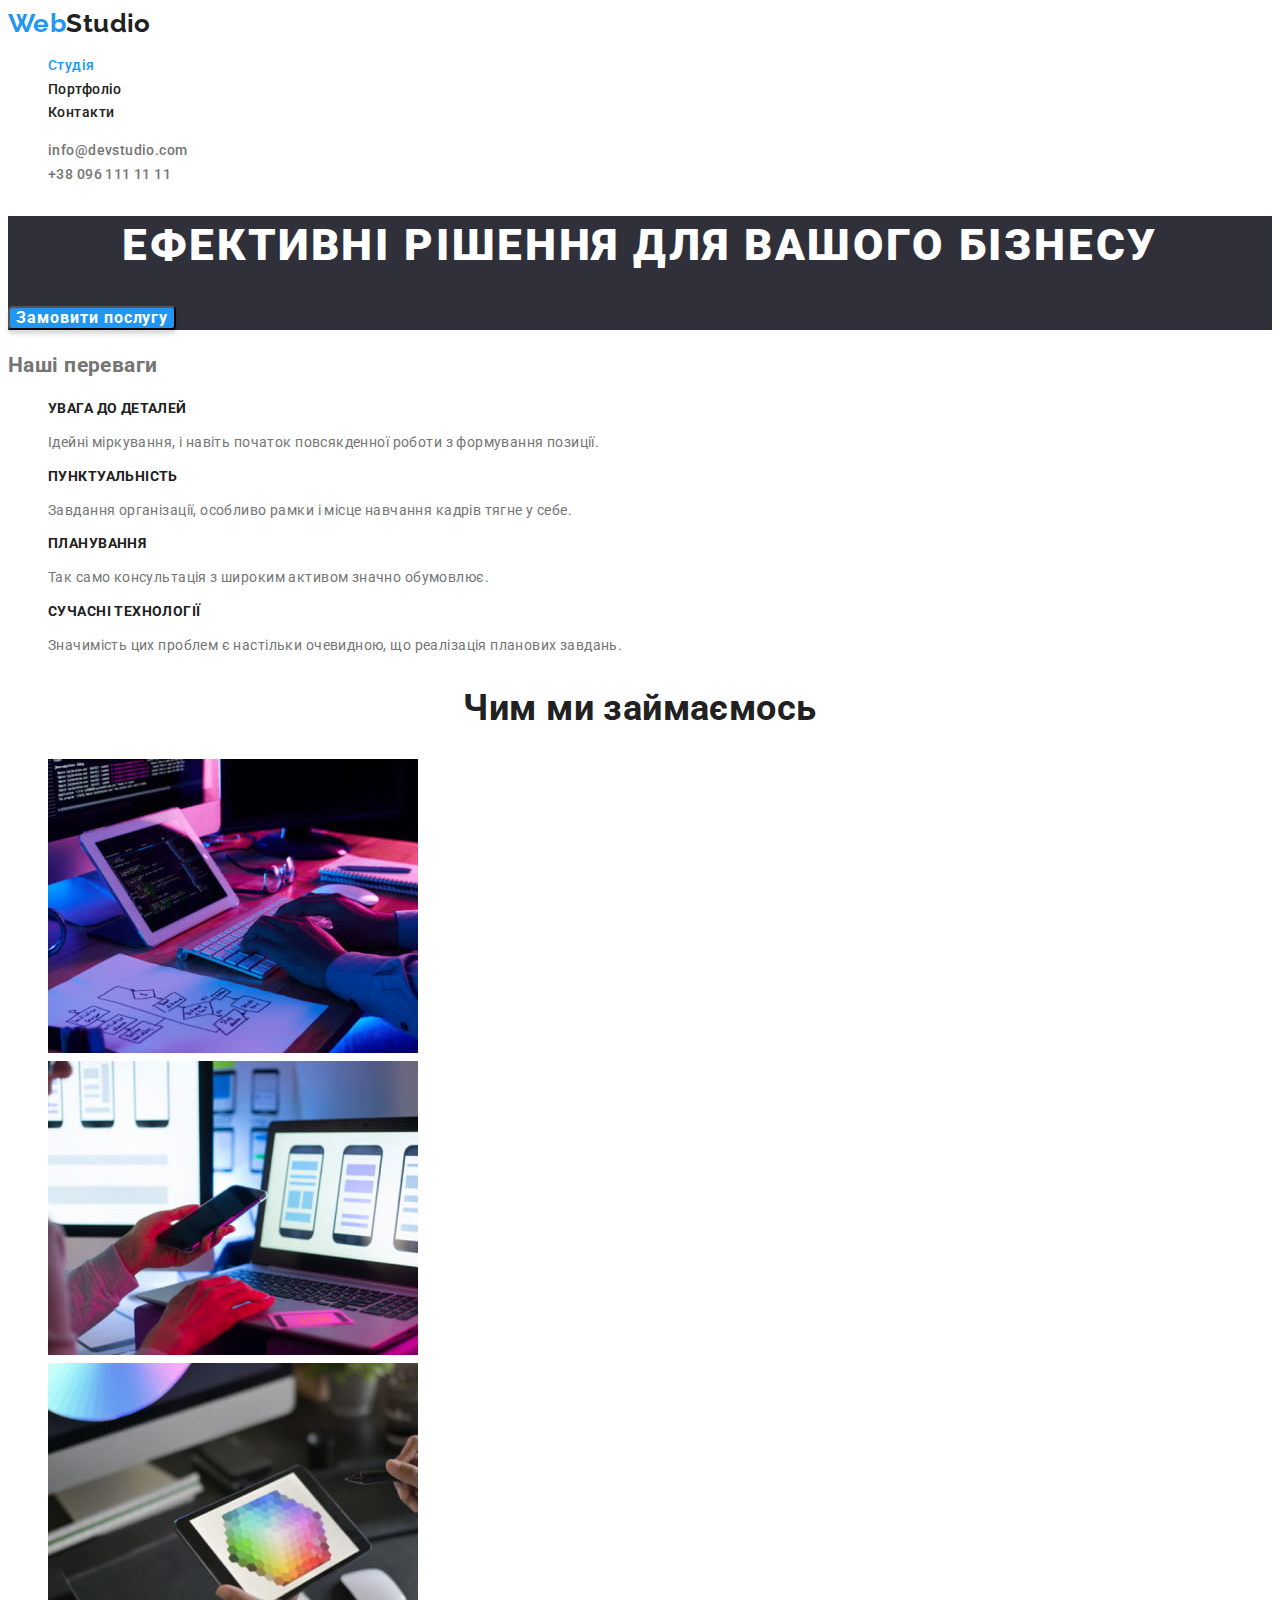
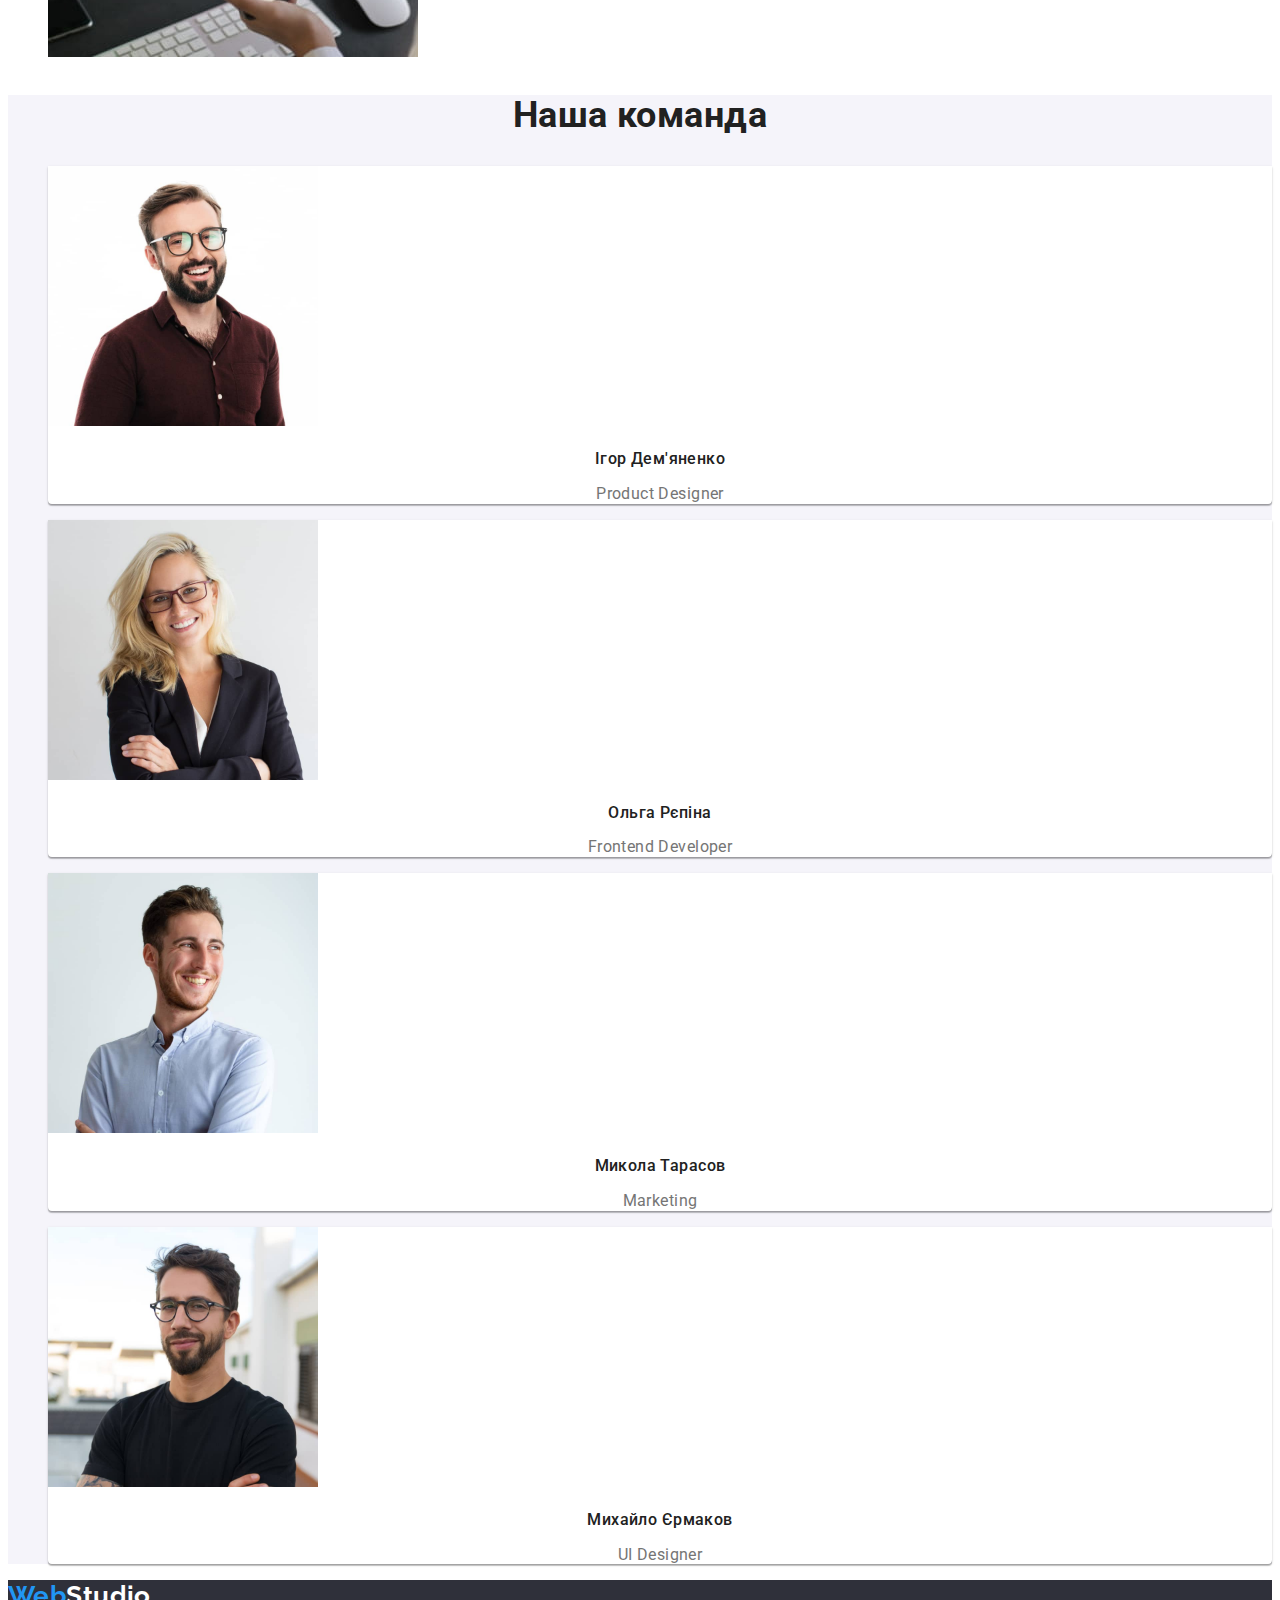
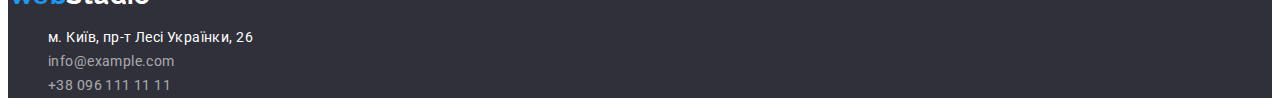
<file: index.html>
<!DOCTYPE html>
<html lang="uk">
<head>
    <meta charset="UTF-8">
    <meta http-equiv="X-UA-Compatible" content="IE=edge">
    <meta name="viewport" content="width=device-width, initial-scale=1.0">
    <title>Web Studio (Version 2.1)</title>
    <link href="https://fonts.googleapis.com/css2?family=Raleway:wght@700&family=Roboto:wght@400;500;700;900&display=swap" 
    rel="stylesheet">
    <link rel="stylesheet" href="./css/styles.css">
</head>

<body>
    <header>

<!--navigation-->
            <nav>
                <a href="./index.html" class="logo">
                        <span class="logo-web">Web</span><span class="logo-studio">Studio</span>
                </a>
                <ul class="nav-list">
                    <li>
                    <a href="./index.html" class="nav-list-link current">Студія</a>
                    </li>
                    <li>
                    <a href="./portfolio.html" class="nav-list-link">Портфоліо</a>
                    </li>
                    <li>
                    <a href="./index.html" class="nav-list-link">Контакти</a>
                    </li>
                </ul>
            </nav>
<!--navigation-->

<!--contacts-->
        <ul class="contact">
            <li>
                <a href="mailto:info@devstudio.com" class="contact-link">info@devstudio.com</a>
            </li>
            <li>
                <a href="tel:+380961111111" class="contact-link">+38 096 111 11 11</a>
            </li>
        </ul>
<!--contacts-->
    </header>


<!--Hero-->
    <main>
        <section class="main-section">
            <h1 class="main-title">Ефективні рішення для вашого бізнесу</h1>
            <button type="button" class="main-btn">Замовити послугу</button>
        </section>
        <section class="hero">
            <!--Hide-->
            <h2 class="hero-title">Наші переваги</h2>
            <!--Hide-->
            <ul class="hero-list">
                <li>
                    <h3 class="hero-subtitle">Увага до деталей</h3>
                    <p>Ідейні міркування, і навіть початок повсякденної роботи з формування позиції.</p>
                </li>
                <li>
                    <h3 class="hero-subtitle">Пунктуальність</h3>
                    <p>Завдання організації, особливо рамки і місце навчання кадрів тягне у себе.</p>
                </li>
                <li>
                    <h3 class="hero-subtitle">Планування</h3>
                    <p>Так само консультація з широким активом значно обумовлює.</p>
                </li>
                <li>
                    <h3 class="hero-subtitle">Сучасні технології</h3>
                    <p>Значимість цих проблем є настільки очевидною, що реалізація планових завдань.</p>
                </li>
            </ul>
        </section>

<!--Work-->
        <section class="work">
            <h2 class="section-title">Чим ми займаємось</h2>
            <ul class="work-pictures-list">
                <li>
                    <img src="./images/box-1.jpg" width="370" height="294" alt="Фото з компьютером">
                </li>
                <li>
                    <img src="./images/box-2.jpg" width="370" height="294" alt="Фото з ноутбуком">
                </li>
                <li>
                    <img src="./images/box-3.jpg" width="370" height="294" alt="Фото з планшетом">
                </li>
            </ul>
        </section>

<!--Team-->
        <section class="team">
            <h2 class="section-title">Наша команда</h2>
            <ul class="team-list">
                <li class="member-team">
                    <img src="./images/img.jpg" width="270" height="260" alt="Ігор Дем'яненко Дизайнер в команді" class="member-team-picture">
                    <h3 class="member-team-title">Ігор Дем'яненко</h3>
                    <p class="member-team-descr">Product Designer</p>
                </li>
                <li class="member-team">
                    <img src="./images/img-1.jpg" width="270" height="260" alt="Ольга Рєпіна Розробник в команді">
                    <h3 class="member-team-title">Ольга Рєпіна</h3>
                    <p class="member-team-descr">Frontend Developer</p>
                </li>
                <li class="member-team">
                    <img src="./images/img-2.jpg" width="270" height="260" alt="Микола Тарасов Маркетолог в команді">
                    <h3 class="member-team-title">Микола Тарасов</h3>
                    <p class="member-team-descr">Marketing</p>
                </li>
                <li class="member-team">
                    <img src="./images/img-3.jpg" width="270" height="260" alt="Михайло Єрмаков Дизайнер в команді">
                    <h3 class="member-team-title">Михайло Єрмаков</h3>
                    <p class="member-team-descr">UI Designer</p>
                </li>
            </ul>
        </section>
    </main>

<!--footer-->
    <footer>
        <a href="./index.html" class="logo">
            <span class="logo-web">Web</span><span class="logo-studio-footer">Studio</span>
        </a>
        <address class="address">
            <ul class="address-list">
                <li class="address-map"><a href="https://www.google.com/maps/place/бульвар+Лесі+Українки,+26,+Київ,+02000/@50.4265807,30.5361971,17z/data=!3m1!4b1!4m5!3m4!1s0x40d4cf0e033ecbe9:0x57a4dffefec77da0!8m2!3d50.4265807!4d30.5383858"
                        target="_blank" rel="noreferrer noopener" class="address-map-link">м. Київ, пр-т Лесі Українки, 26</a></li>
                <li class="address-contact"><a href="mailto:info@example.com" class="adress-contact-link">info@example.com</a></li>
                <li class="address-contact"><a href="tel:+380961111111" class="adress-contact-link">+38 096 111 11 11</a></li>
            </ul>
        </address>
    </footer>
</body>
</html>
</file>
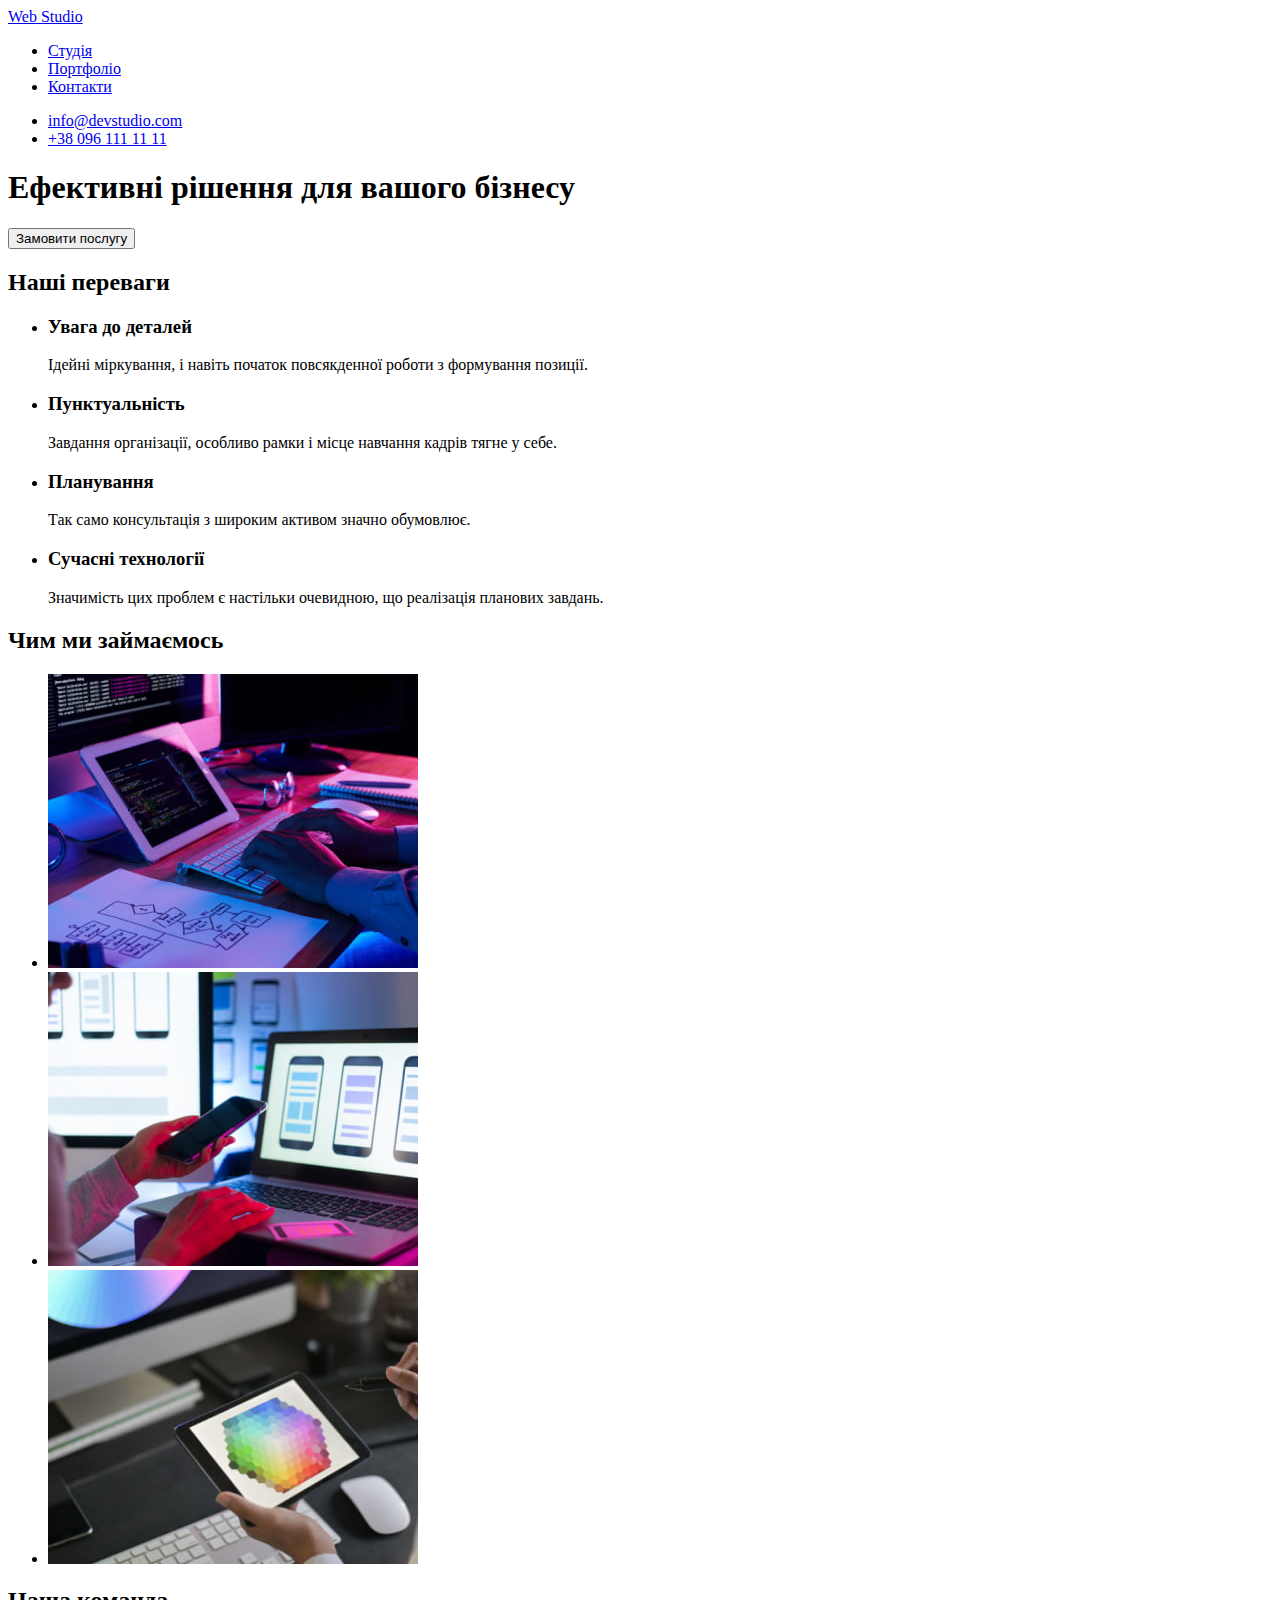
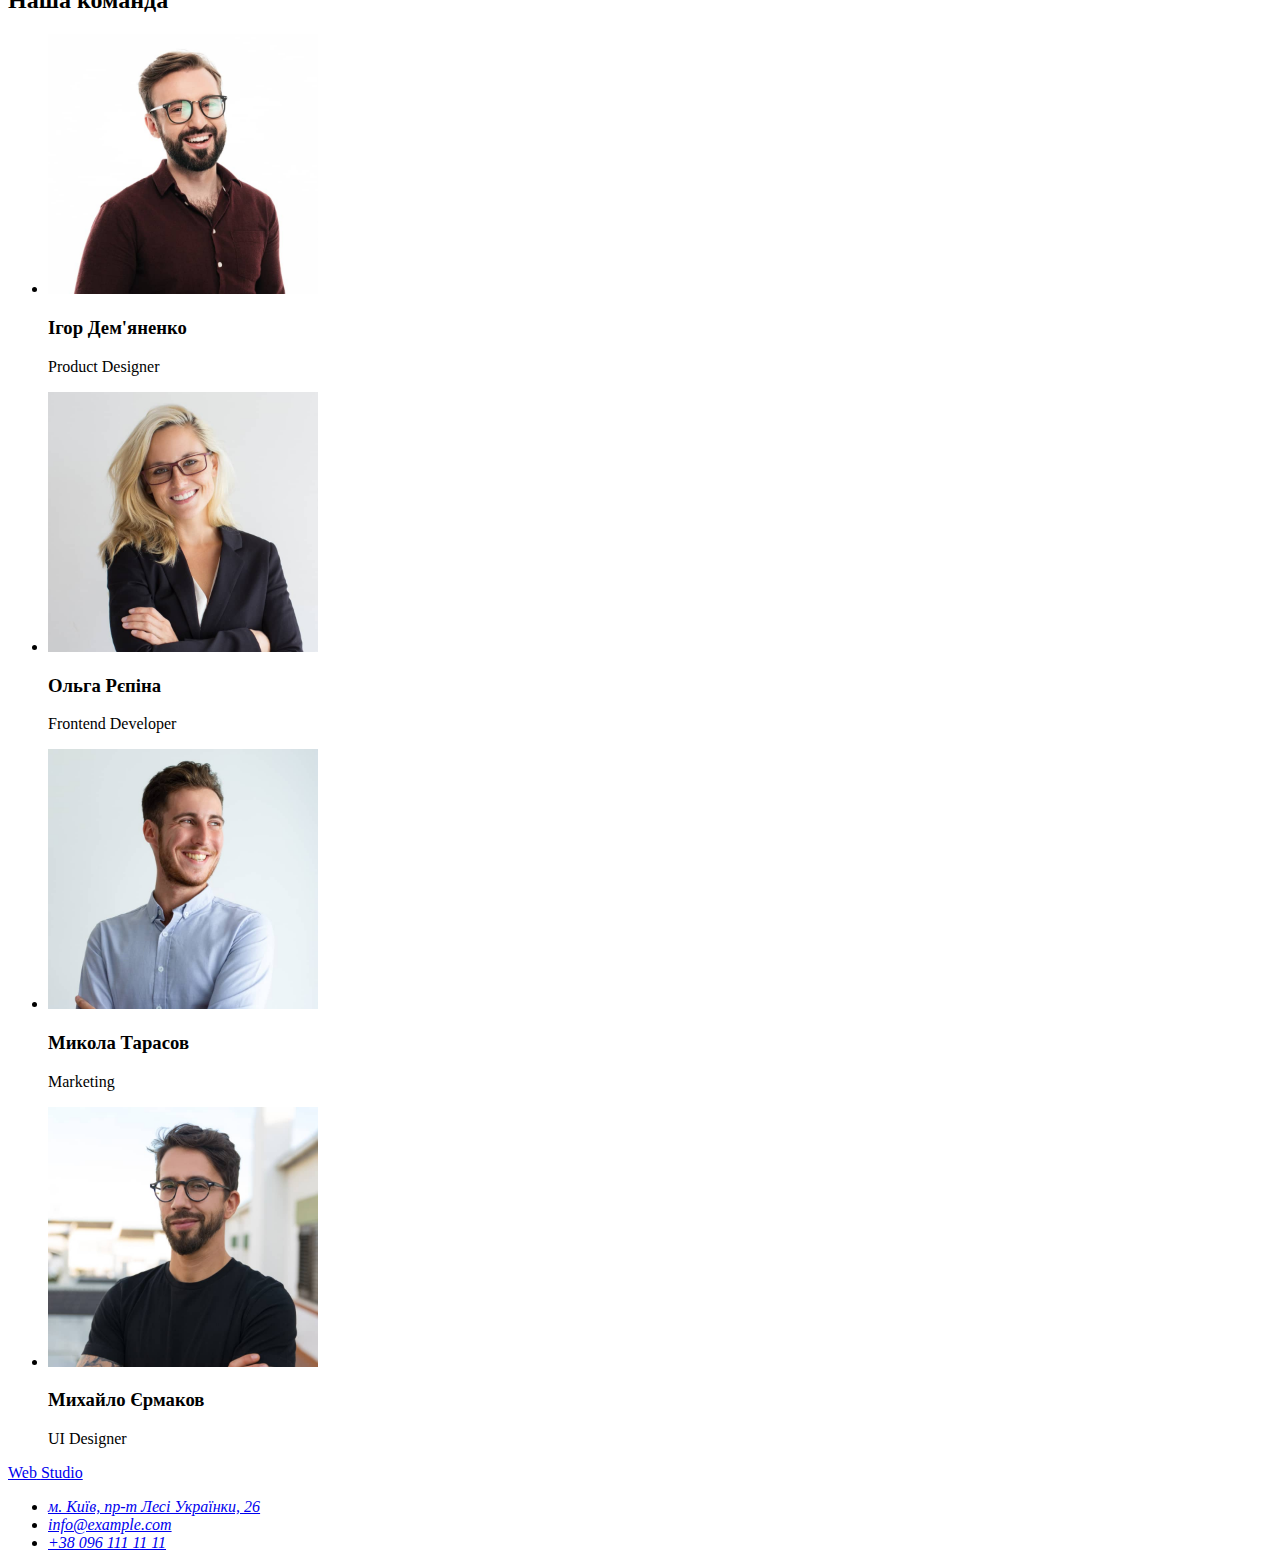
<file: .index.html>
<!DOCTYPE html>
<html lang="uk">

<head>
    <meta charset="UTF-8">
    <meta http-equiv="X-UA-Compatible" content="IE=edge">
    <meta name="viewport" content="width=device-width, initial-scale=1.0">
    <title>Web Studio (Version 2.1)</title>
</head>

<body>
    <header>
        <nav>
            <a href="./index.html">
                <span>Web</span>
                <span>Studio</span>
            </a>
            <ul>
                <li>
                    <a href="./index.html">Студія</a>
                </li>

                <li>
                    <a href="./index.html">Портфоліо</a>
                </li>

                <li>
                    <a href="./index.html">Контакти</a>
                </li>
            </ul>
        </nav>
        <ul>
            <li>
                <a href="mailto:info@devstudio.com">info@devstudio.com</a>
            </li>
            <li>
                <a href="tel:+380961111111">+38 096 111 11 11</a>
            </li>
        </ul>
    </header>

    <main>
        <section>
            <h1>Ефективні рішення для вашого бізнесу</h1>
            <button type="button">Замовити послугу</button>
        </section>

        <section>
            <h2>Наші переваги</h2>
            <ul>
                <li>
                    <h3>Увага до деталей</h3>
                    <p>Ідейні міркування, і навіть початок повсякденної роботи з формування позиції.</p>
                </li>

                <li>
                    <h3>Пунктуальність</h4>
                        <p>Завдання організації, особливо рамки і місце навчання кадрів тягне у себе.</p>
                </li>

                <li>
                    <h3>Планування</h4>
                        <p>Так само консультація з широким активом значно обумовлює.</p>
                </li>

                <li>
                    <h3>Сучасні технології</h4>
                        <p>Значимість цих проблем є настільки очевидною, що реалізація планових завдань.</p>
                </li>
            </ul>
        </section>

        <section>
            <h2>Чим ми займаємось</h2>
            <ul>
                <li>
                    <img src="./images/box-1.jpg" width="370" height="294" alt="Фото з компьютером">
                </li>

                <li>
                    <img src="./images/box-2.jpg" width="370" height="294" alt="Фото з ноутбуком">
                </li>

                <li>
                    <img src="./images/box-3.jpg" width="370" height="294" alt="Фото з планшетом">
                </li>
            </ul>
        </section>

        <section>
            <h2>Наша команда</h2>
            <ul>
                <li>
                    <img src="./images/img.jpg" width="270" height="260" alt="Ігор Дем'яненко Дизайнер в команді">
                    <h3>Ігор Дем'яненко</h3>
                    <p>Product Designer</p>
                </li>

                <li>
                    <img src="./images/img-1.jpg" width="270" height="260" alt="Ольга Рєпіна Розробник в команді">
                    <h3>Ольга Рєпіна</h3>
                    <p>Frontend Developer</p>
                </li>

                <li>
                    <img src="./images/img-2.jpg" width="270" height="260" alt="Микола Тарасов Маркетолог в команді">
                    <h3>Микола Тарасов</h3>
                    <p>Marketing</p>
                </li>

                <li>
                    <img src="./images/img-3.jpg" width="270" height="260" alt="Михайло Єрмаков Дизайнер в команді">
                    <h3>Михайло Єрмаков</h3>
                    <p>UI Designer</p>
                </li>
            </ul>
        </section>
    </main>

    <footer>
        <a href="./index.html">
            <span>Web</span>
            <span>Studio</span>
        </a>
        <address>
            <ul>
                <li><a href="https://www.google.com/maps/place/бульвар+Лесі+Українки,+26,+Київ,+02000/@50.4265807,30.5361971,17z/data=!3m1!4b1!4m5!3m4!1s0x40d4cf0e033ecbe9:0x57a4dffefec77da0!8m2!3d50.4265807!4d30.5383858"
                        target="_blank" rel="noreferrer noopener">м. Київ, пр-т Лесі Українки, 26</a></li>
                <li><a href="mailto:info@example.com">info@example.com</a></li>
                <li><a href="tel:+380961111111">+38 096 111 11 11</a></li>
            </ul>
        </address>
    </footer>

</body>

</html>
</file>
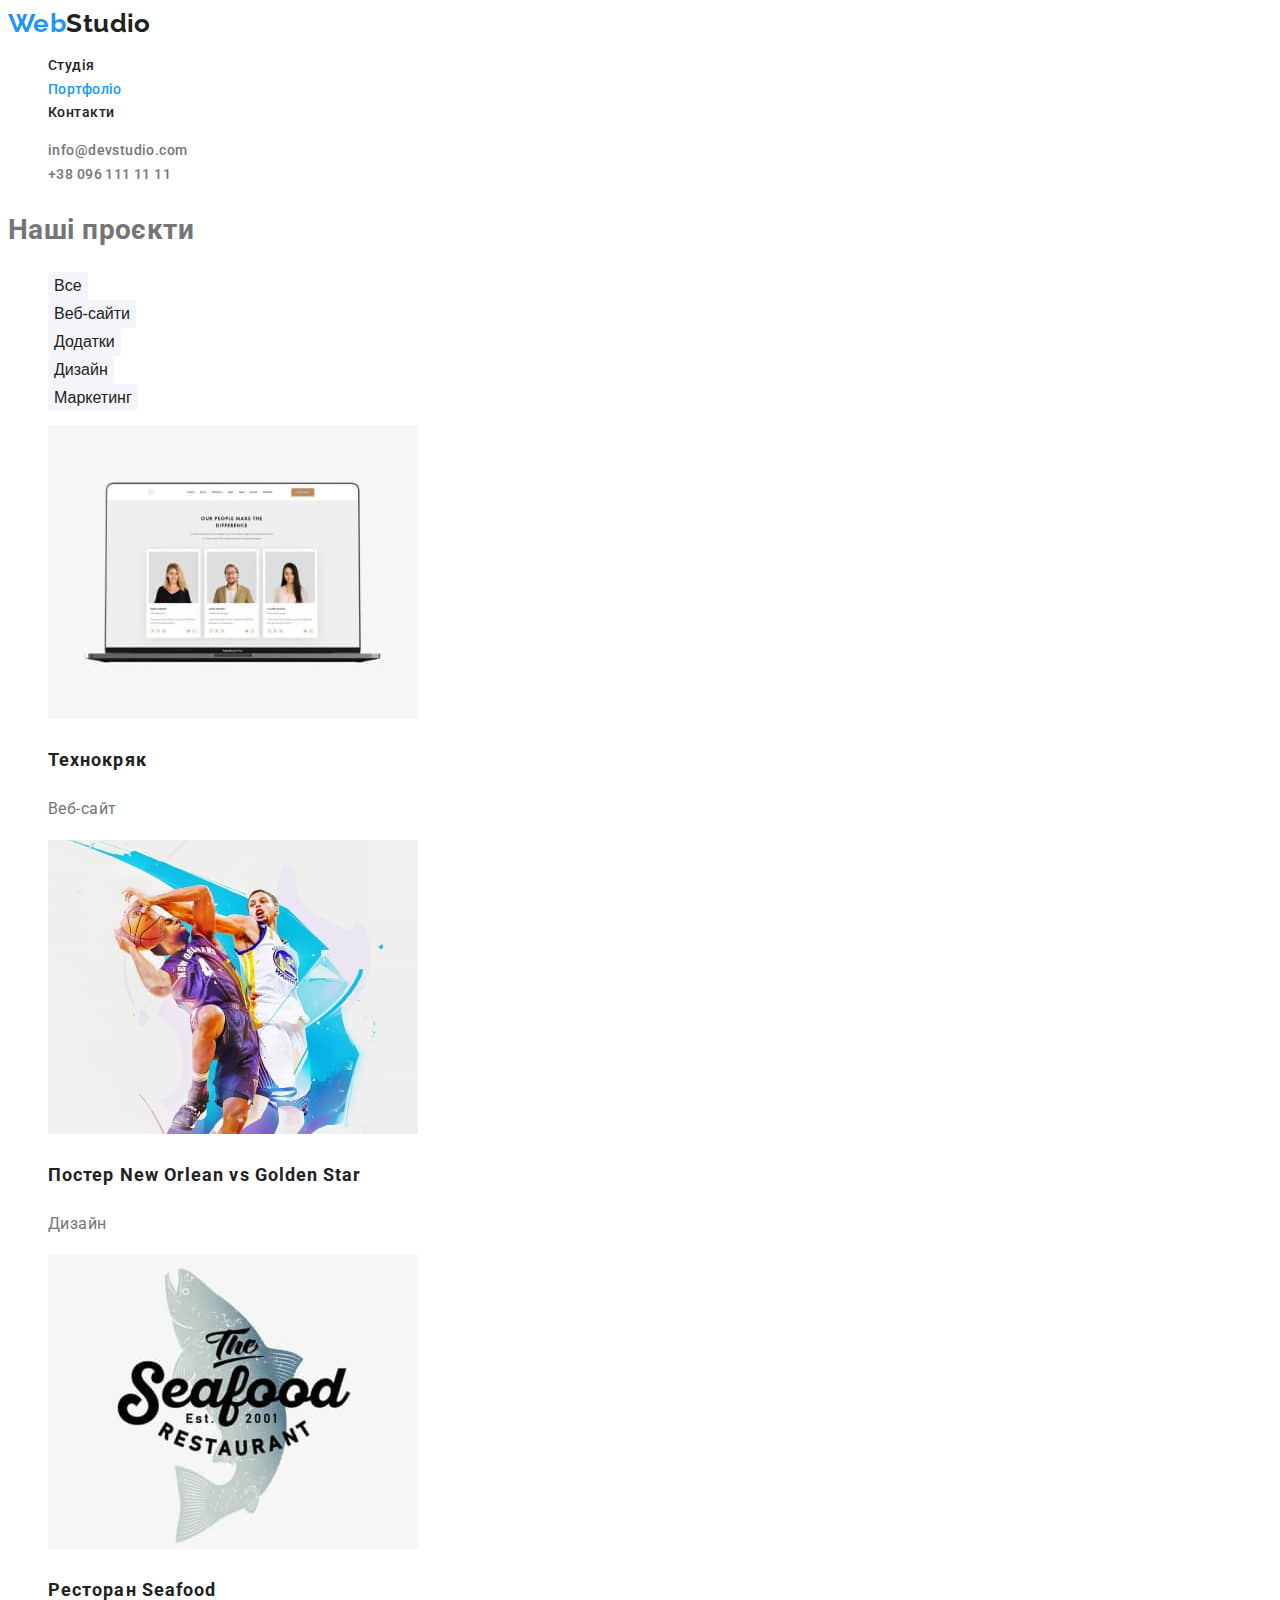
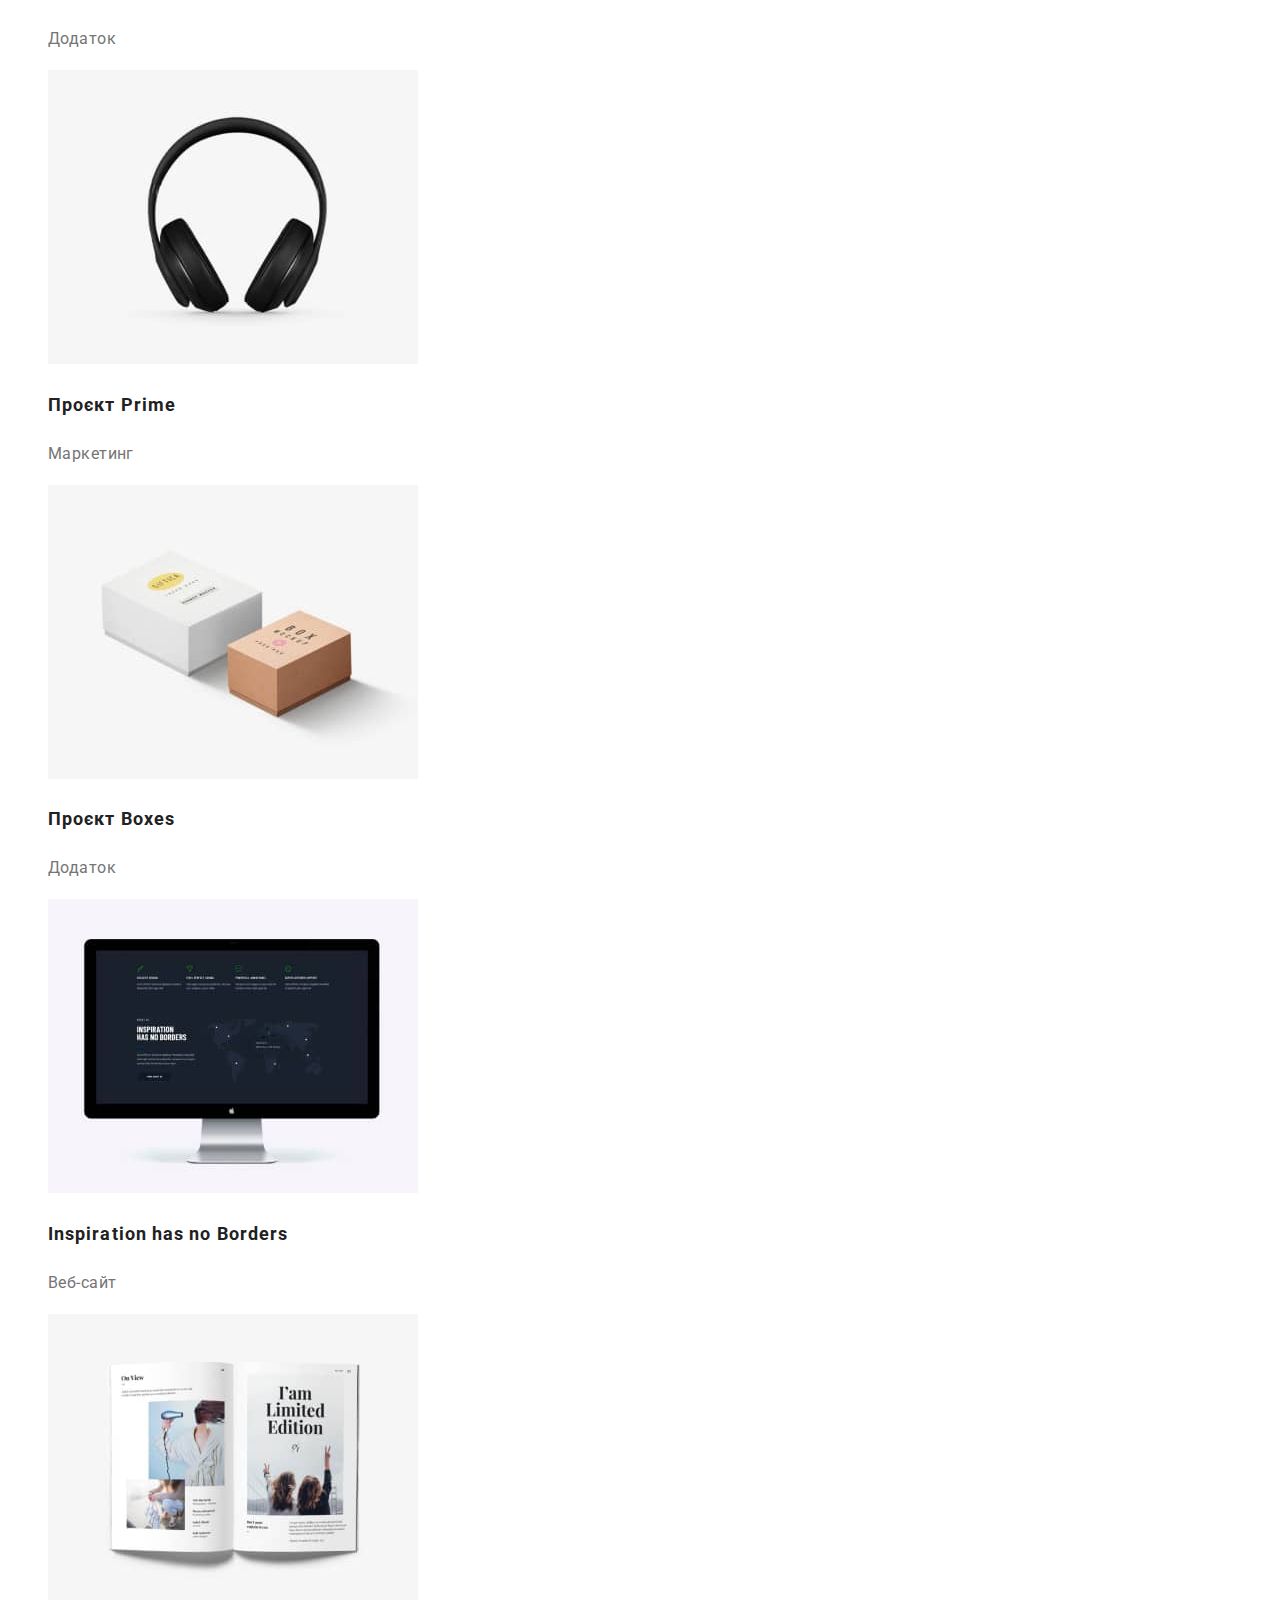
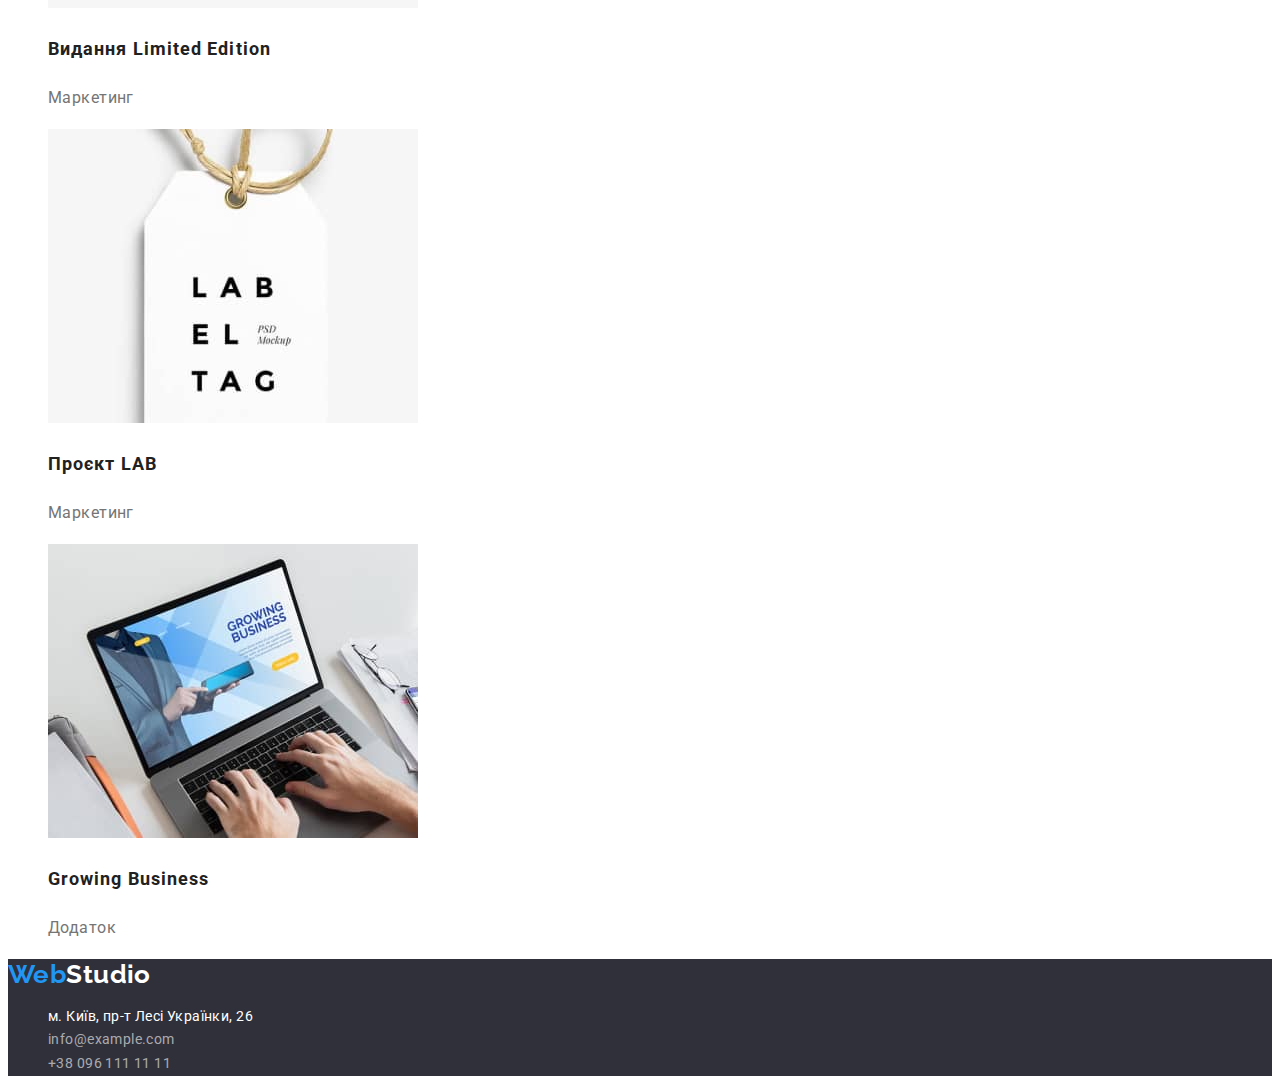
<file: portfolio.html>
<!DOCTYPE html>
<html lang="uk">
<head>
    <meta charset="UTF-8">
    <meta http-equiv="X-UA-Compatible" content="IE=edge">
    <meta name="viewport" content="width=device-width, initial-scale=1.0">
    <title>Web Studio (Version 2.1)</title>
    <link href="https://fonts.googleapis.com/css2?family=Raleway:wght@700&family=Roboto:wght@400;500;700;900&display=swap"
        rel="stylesheet">
    <link rel="stylesheet" href="./css/styles.css">
</head>

<body>
    <header>
        
<!--navigation-->
        <nav>
            <a href="./index.html" class="logo">
                <span class="logo-web">Web</span><span class="logo-studio">Studio</span>
            </a>
            <ul class="nav-list">
                <li>
                    <a href="./index.html" class="nav-list-link">Студія</a>
                </li>
                <li class="current">
                    <a href="./portfolio.html" class="nav-list-link current">Портфоліо</a>
                </li>
                <li>
                    <a href="./index.html" class="nav-list-link">Контакти</a>
                </li>
            </ul>
        </nav>
<!--navigation-->
<!--contacts-->
        <ul class="contact">
            <li>
                <a href="mailto:info@devstudio.com" class="contact-link">info@devstudio.com</a>
            </li>
            <li>
                <a href="tel:+380961111111" class="contact-link">+38 096 111 11 11</a>
            </li>
        </ul>
<!--contacts-->
    </header>
    <main>
<!--section filter-->
        <section class="filter">
            <h1>Наші проєкти</h1>
            <ul class="filter-list">
                <li><button type="button" class="filter-btn">Все</button></li>
                <li><button type="button" class="filter-btn">Веб-сайти</button></li>
                <li><button type="button" class="filter-btn">Додатки</button></li>
                <li><button type="button" class="filter-btn">Дизайн</button></li>
                <li><button type="button" class="filter-btn">Маркетинг</button></li>
            </ul>
            <ul class="filter-list">
                <li>
                    <img src="./images/portfolio.jpg" width="370" height="294" alt="Фото з комп'ютером">
                    <h2 class="filter-title">Технокряк</h2>
                    <p class="filter-descr">Веб-сайт</p>
                </li>
                <li>
                    <img src="./images/portfolio-1.jpg" width="370" height="294" alt="Постер Гра в баскетбол">
                    <h2 class="filter-title">Постер New Orlean vs Golden Star</h2>
                    <p class="filter-descr">Дизайн</p>
                </li>
                <li>
                    <img src="./images/portfolio-2.jpg" width="370" height="294" alt="Приклад додатка ресторану">
                    <h2 class="filter-title">Ресторан Seafood</h2>
                    <p class="filter-descr">Додаток</p>
                </li>
                <li>
                    <img src="./images/portfolio-3.jpg" width="370" height="294" alt="Маркетинговий проєкт Прайм">
                    <h2 class="filter-title">Проєкт Prime</h2>
                    <p class="filter-descr">Маркетинг</p>
                </li>
                <li>
                    <img src="./images/portfolio-4.jpg" width="370" height="294" alt="Маркетинговий проєкт Коробки">
                    <h2 class="filter-title">Проєкт Boxes</h2>
                    <p class="filter-descr">Додаток</p>
                </li>
                <li>
                    <img src="./images/portfolio-5.jpg" width="370" height="294" alt="Приклад Веб-сайту">
                    <h2 class="filter-title">Inspiration has no Borders</h2>
                    <p class="filter-descr">Веб-сайт</p>
                </li>
                <li>
                    <img src="./images/portfolio-6.jpg" width="370" height="294" alt="Дизайн журналу">
                    <h2 class="filter-title">Видання Limited Edition</h2>
                    <p class="filter-descr">Маркетинг</p>
                </li>
                <li>
                    <img src="./images/portfolio-7.jpg" width="370" height="294" alt="Маркетинговий проєкт Лаб">
                    <h2 class="filter-title">Проєкт LAB</h2>
                    <p class="filter-descr">Маркетинг</p>
                </li>
                <li>
                    <img src="./images/portfolio-8.jpg" width="370" height="294" alt="Додаток для бізнесу">
                    <h2 class="filter-title">Growing Business</h2>
                    <p class="filter-descr">Додаток</p>
                </li>
            </ul>
        </section>
    </main>
<!--footer-->
    <footer>
        <a href="./index.html" class="logo">
            <span class="logo-web">Web</span><span class="logo-studio-footer">Studio</span>
        </a>
        <address class="address">
            <ul class="address-list">
                <li class="address-map"><a href="https://www.google.com/maps/place/бульвар+Лесі+Українки,+26,+Київ,+02000/@50.4265807,30.5361971,17z/data=!3m1!4b1!4m5!3m4!1s0x40d4cf0e033ecbe9:0x57a4dffefec77da0!8m2!3d50.4265807!4d30.5383858"
                        target="_blank" rel="noreferrer noopener" class="address-map-link">м. Київ, пр-т Лесі Українки, 26</a></li>
                <li class="address-contact"><a href="mailto:info@example.com" class="adress-contact-link">info@example.com</a></li>
                <li class="address-contact"><a href="tel:+380961111111" class="adress-contact-link">+38 096 111 11 11</a></li>
            </ul>
        </address>
    </footer>
</body>
</html>
</file>
<file: css/styles.css>
/* main color text - #757575 */
/* title color text - #212121 */
/* footer contact color text - rgba(255, 255, 255, 0.6); */
/* accent - #2196f3 */
/* white color - #ffffff */
/* intermediate background-color - #f5f4fa */
/* secondary background-color - #2f303a */
/* hover main btn - #188ce8 */

:root {
    --primary-text-color: #757575;
    --title-text-color: #212121;
    --footer-contact-text: rgba(255, 255, 255, 0.6);
    --accent-color: #2196f3;
    --primary-white-color: #ffffff;
    --intermediate-background-color: #f5f4fa;
    --secondary-background-color: #2f303a;
    --hover-main-btn: #188ce8;
    --font-family-primary: 'Roboto', sans-serif;
}

/* Base */
body {
    color: var(--primary-text-color);
    font-family: var(--font-family-primary);
    font-size: 14px;
    line-height: 1.7;
    letter-spacing: 0.03em;
    background-color: var(--primary-white-color);
}

/* logo */
.logo {
    font-family: 'Raleway', sans-serif;
    font-weight: 700;
    font-size: 26px;
    line-height: 1.19;
    text-decoration: none;
}

.logo-web {
    color: var(--accent-color);
}

.logo-studio {
    color: var(--title-text-color);
}

/* navigation */
.nav-list {
    color: var(--title-text-color);
    font-weight: 500;
    list-style: none;
}

.nav-list-link {
    color: inherit;
    text-decoration: none;
}

.nav-list-link.current {
    color: var(--accent-color);
}

.nav-list-link.current:hover {
    color: var(--accent-color);
}

.nav-list-link:hover,
.nav-list-link:focus,
.contact-link:hover,
.contact-link:focus,
.address-map-link:hover,
.address-map-link:focus,
.adress-contact-link:hover,
.adress-contact-link:focus {
    color: var(--accent-color);
}

.contact {
    color: var(--primary-text-color);
    font-weight: 500;
    list-style: none;
}

.contact-link {
    color: inherit;
    text-decoration: none;
}

/* hero */
.main-section {
    background-color: var(--secondary-background-color);
    
}

.main-title{
    color: var(--primary-white-color);
    font-weight: 900;
    font-size: 44px;
    line-height: 1.36;
    letter-spacing: 0.06em;
    text-align: center;
    text-transform: uppercase;

}

.main-btn {
    background-color: var(--accent-color);
    border-radius: 4px;
    box-shadow: 0px 4px 4px rgba(0, 0, 0, 0.15);
    cursor: pointer;
    font-family: var(--font-family-primary);
    color: var(--primary-white-color);
    font-weight: 700;
    font-size: 16px;
    line-height: 1.17;
    letter-spacing: 0.06em;
    text-align: center;
}

.main-btn:hover,
.main-btn:focus {
    background: var(--hover-main-btn)
}

.hero-subtitle {
    color: var(--title-text-color);
    font-weight: 700;
    font-size: 14px;
    line-height: 1.14;
    text-transform: uppercase;
}

.hero-list {
    list-style: none;
}

.section-title {
    color: var(--title-text-color);
    font-weight: 700;
    font-size: 36px;
    line-height: 1.16;
    text-align: center;
}

.work-pictures-list {
    list-style: none;
}

.team {
    background-color: var(--intermediate-background-color);
}

.team-list {
    list-style: none;
}

.member-team {
    background-color: var(--primary-white-color);
    box-shadow: 0px 1px 3px rgba(0, 0, 0, 0.12), 0px 1px 1px rgba(0, 0, 0, 0.14), 0px 2px 1px rgba(0, 0, 0, 0.2);
    border-radius: 0px 0px 4px 4px;

}

.member-team-title {
    color: var(--title-text-color);
    font-weight: 500;
    font-size: 16px;
    line-height: 1.18;
    text-align: center;
}

.member-team-descr {
    font-size: 16px;
    line-height: 1.18;
    text-align: center;
}

/* Page portfolio */
.filter-btn {
    background-color: var(--intermediate-background-color);
    border: none;
    border-radius: 4px;
    cursor: pointer;
    color: var(--title-text-color);
    font-weight: 500;
    font-size: 16px;
    line-height: 1.62;
    text-align: center;
}

.filter-btn:hover,
.filter-btn:focus {
    background-color: var(--accent-color);
    color: var(--primary-white-color);
}

.filter-list {
    list-style: none;
}

.filter-title {
    color: var(--title-text-color);
    font-weight: 700;
    font-size: 18px;
    line-height: 2;
    letter-spacing: 0.06em;
}

.filter-descr {
    font-size: 16px;
    line-height: 1.88;
}

footer {
    background-color: var(--secondary-background-color);
    list-style: none;
}

.logo-studio-footer {
    color: var(--primary-white-color);
}

.address-list {
    list-style: none;
    font-style: normal;
}

.address-map {
    color: var(--primary-white-color);


}

.address-map-link {
    color: inherit;
    text-decoration: none;
}

.address-contact {
    color: var(--footer-contact-text);
}

.adress-contact-link {
    color: inherit;
    text-decoration: none;
}
</file>
